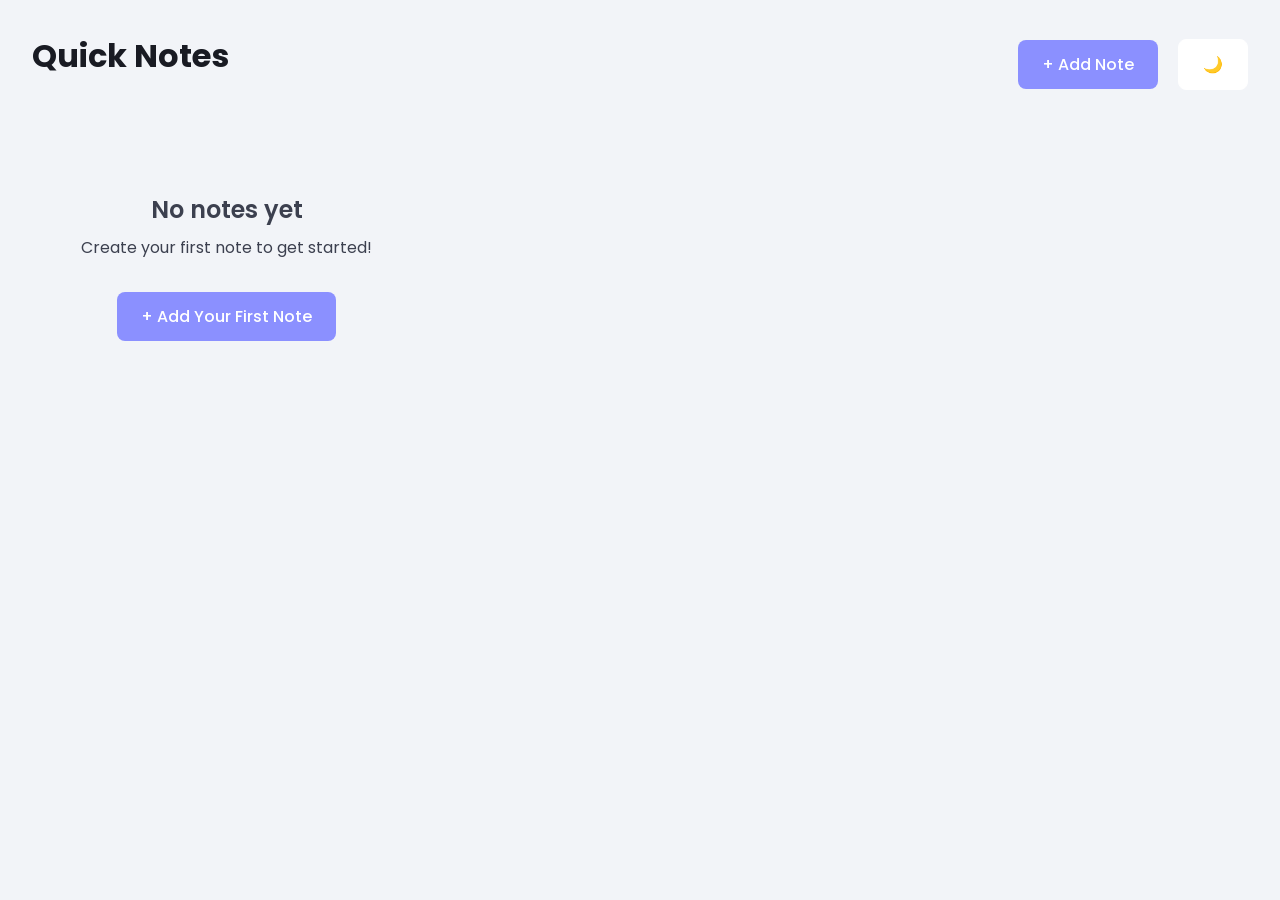
<file: index.html>
<!DOCTYPE html>
<html lang="en">
<head>
  <meta charset="UTF-8">
  <meta name="viewport" content="width=device-width, initial-scale=1.0">
  <title>Quick Notes</title>
  <link rel="stylesheet" href="style.css">
  <script src="app.js" defer></script>
</head>
<body>

  <header>
    <h1>Quick Notes</h1>
    <div>
      <button class="add-note-btn" onclick="openNoteDialog()">+ Add Note</button>
      <button id="themeToggleBtn" class="theme-toggle-btn">🌙</button>
    </div>
  </header>

  <main id="notesContainer" class="notes-grid">

  </main>

  <dialog id="noteDialog">
    <div class="dialog-content">
      <div class="dialog-header">
        <h2 class="dialog-title" id="dialogTitle">Add New Note</h2>
        <button class="close-btn" onclick="closeNoteDialog()">x</button>
      </div>

      <form id="noteForm">
        <div class="form-group">
          <label for="noteTitle" class="form-label">Title</label>
          <input type="text" id="noteTitle" class="form-input" placeholder="Enter note title..." required>
        </div>
        
        <div class="form-group">
          <label for="noteContent" class="form-label">Content</label>
          <textarea id="noteContent" class="form-textarea" placeholder="Write your note here..." required></textarea>
        </div>

        <div class="dialog-actions">
          <button type="button" class="cancel-btn" onclick="closeNoteDialog()">Cancel</button>
          <button type="submit" class="save-btn">Save Note</button>
        </div>
      </form>
    </div>
  </dialog>
</body>
</html>
</file>
<file: style.css>
@import url('https://fonts.googleapis.com/css2?family=Poppins:ital,wght@0,100;0,200;0,300;0,400;0,500;0,600;0,700;0,800;0,900;1,100;1,200;1,300;1,400;1,500;1,600;1,700;1,800;1,900&display=swap');

* {
  margin: 0;
  padding: 0;
  box-sizing: border-box;
}

:root {
  --brand-color: #8b90ff;
  --base-color: #f2f4f8;
  --surface-color: #fff;
  --text-color: #191b23;
  --secondary-text-color: #3c404f;
  --base-transparent-90: rgba(247, 247, 247, 0.9);
  --base-transparent-100: rgba(247, 247, 247, 1);
}

.dark-theme {
  --brand-color: #8b90ff;
  --base-color: #1e1f26;
  --surface-color: #2c2f38;
  --text-color: #f0f0f0;
  --secondary-text-color: #b0b3c0;
  --base-transparent-90: rgba(30, 31, 38, 0.9);
  --base-transparent-100: rgba(30, 31, 38, 1);
}

body {
  font-family: Poppins, sans-serif;
  margin: 2rem;
  background: var(--base-color);
  color: var(--text-color);
}

h1 {
  margin-bottom: 1rem;
}

button, input, textarea {
  font: inherit;
}

header {
  display: flex;
  justify-content: space-between;
  align-items: center;
  margin-bottom: 2rem;
}

.add-note-btn {
  background: var(--brand-color);
  color: white;
  border: none;
  padding: 0.75rem 1.5rem;
  border-radius: 0.5rem;
  cursor: pointer;
  font-weight: 500;
  transition: all 0.2s ease;
}

.add-note-btn:hover {
  background: #7a7fff;
}

.theme-toggle-btn {
  background: var(--surface-color);
  color: var(--text-color);
  border: 1px solid var(--surface-color);
  padding: 0.75rem 1.5rem;
  border-radius: 0.5rem;
  cursor: pointer;
  font-weight: 500;
  transition: all 0.2s ease;
  margin-left: 1rem;
}

.theme-toggle-btn:hover {
  background: var(--brand-color);
  color: white;
}


.notes-grid {
  display: grid;
  grid-template-columns: repeat(auto-fill, minmax(300px, 1fr));
  gap: 1.5rem;
}

.note-card {
  background: var(--surface-color);
  border-radius: 0.75rem;
  padding: 1.5rem;
  border: 1px solid var(--surface-color);
  transition: all 0.2s ease;
  position: relative;
}

.note-card:hover {
  transform: scale(1.02);
  box-shadow: 0 2px 15px rgba(0, 0, 0, 0.05);
}

.note-title {
  font-size: 1.25rem;
  font-weight: 600;
  margin-bottom: 0.75rem;
  color: var(--text-color);
  word-wrap: break-word;
}

.note-content {
  color: var(--secondary-text-color);
  line-height: 1.6;
  margin-bottom: 1rem;
  word-wrap: break-word;
  white-space: pre-wrap;
}

.note-actions {
  position: absolute;
  top: 1rem;
  right: 1rem;
  display: flex;
  gap: 0.5rem;
  opacity: 0;
  visibility: hidden;
  transition: all 0.2s ease;
}

.note-card:hover .note-actions {
  opacity: 1;
  visibility: visible;
}

.edit-btn, .delete-btn {
  width: 32px;
  height: 32px;
  border: none;
  border-radius: 0.375rem;
  cursor: pointer;
  display: flex;
  align-items: center;
  justify-content: center;
  transition: all 0.2s ease;
  backdrop-filter: blur(10px);
  background: var(--base-transparent-90);
  color: var(--text-color);
  border: 1px solid var(--surface-color);
}

.edit-btn:hover {
  background: var(--base-transparent-100);
  transform: scale(1.05);
}

.delete-btn:hover {
  background: #ff5252;
  transform: scale(1.05);
  color: white;
}

dialog {
  margin: auto;
  inset: 0;
  border: none;
  border-radius: 1rem;
  padding: 0;
  background: var(--surface-color);
  color: var(--text-color);
  max-width: 500px;
  width: 90vw;
}

dialog::backdrop {
  background: rgba(0, 0, 0, 0.1);
  backdrop-filter: blur(4px);
}

.dialog-content {
  padding: 2rem;
}

.dialog-header {
  display: flex;
  justify-content: space-between;
  align-items: center;
  margin-bottom: 1.5rem;
}

.dialog-title {
  font-size: 1.5rem;
  font-weight: 600;
}

.close-btn {
  background: none;
  border: none;
  font-size: 1.5rem;
  cursor: pointer;
  color: var(--secondary-text-color);
  padding: 0.25rem;
  border-radius: 0.25rem;
  transition: background 0.2s ease;
}

.close-btn:hover {
  background: var(--surface-color);
}

.form-group {
  margin-bottom: 1.5rem;
}

.form-label {
  display: block;
  margin-bottom: 0.5rem;
  font-weight: 500;
  color: var(--text-color);
}

.form-input, .form-textarea {
  width: 100%;
  padding: 0.75rem;
  border: 2px solid var(--surface-color);
  border-radius: 0.5rem;
  font-size: 1rem;
  transition: border-color 0.2s ease;
  background: var(--base-color);
  color: var(--text-color);
}

.form-input:focus, .form-textarea:focus {
  outline: none;
  border-color: var(--brand-color);
}

.form-textarea {
  resize: vertical;
  min-height: 120px;
}

.dialog-actions {
  display: flex;
  gap: 1rem;
  justify-content: flex-end;
}

.cancel-btn, .save-btn {
  padding: 0.75rem 1.5rem;
  border: none;
  border-radius: 0.5rem;
  cursor: pointer;
  font-weight: 500;
  transition: all 0.2s ease;
}

.cancel-btn {
  background: var(--base-color);
  color: var(--text-color);
}

.save-btn {
  background: var(--brand-color);
  color: white;
}

.save-btn:hover {
  background: #7a7fff;
}

.empty-state {
  text-align: center;
  padding: 4rem 2rem;
  color: var(--secondary-text-color);
}

.empty-state h2 {
  font-size: 1.5rem;
  margin-bottom: 0.5rem;
  font-weight: 600;
}

.empty-state p {
  font-size: 1rem;
  margin-bottom: 2rem;
}
</file>
